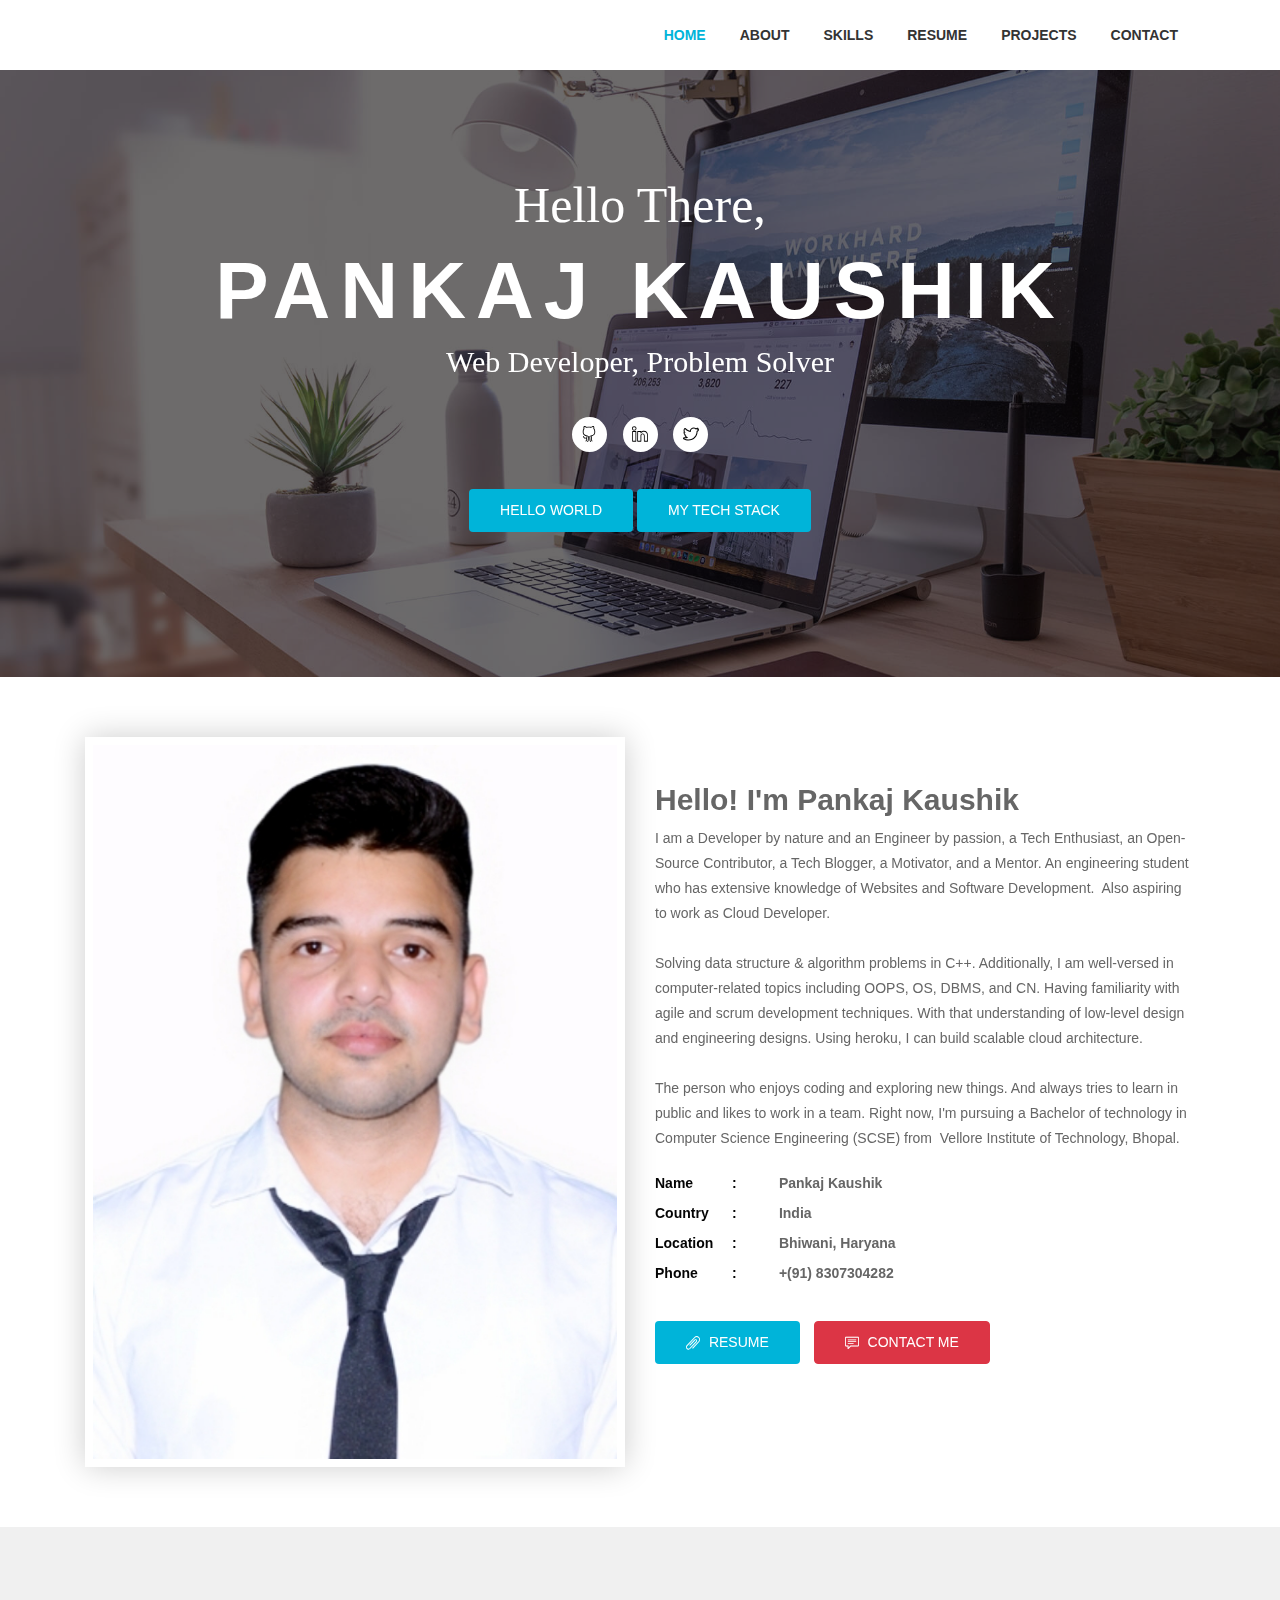
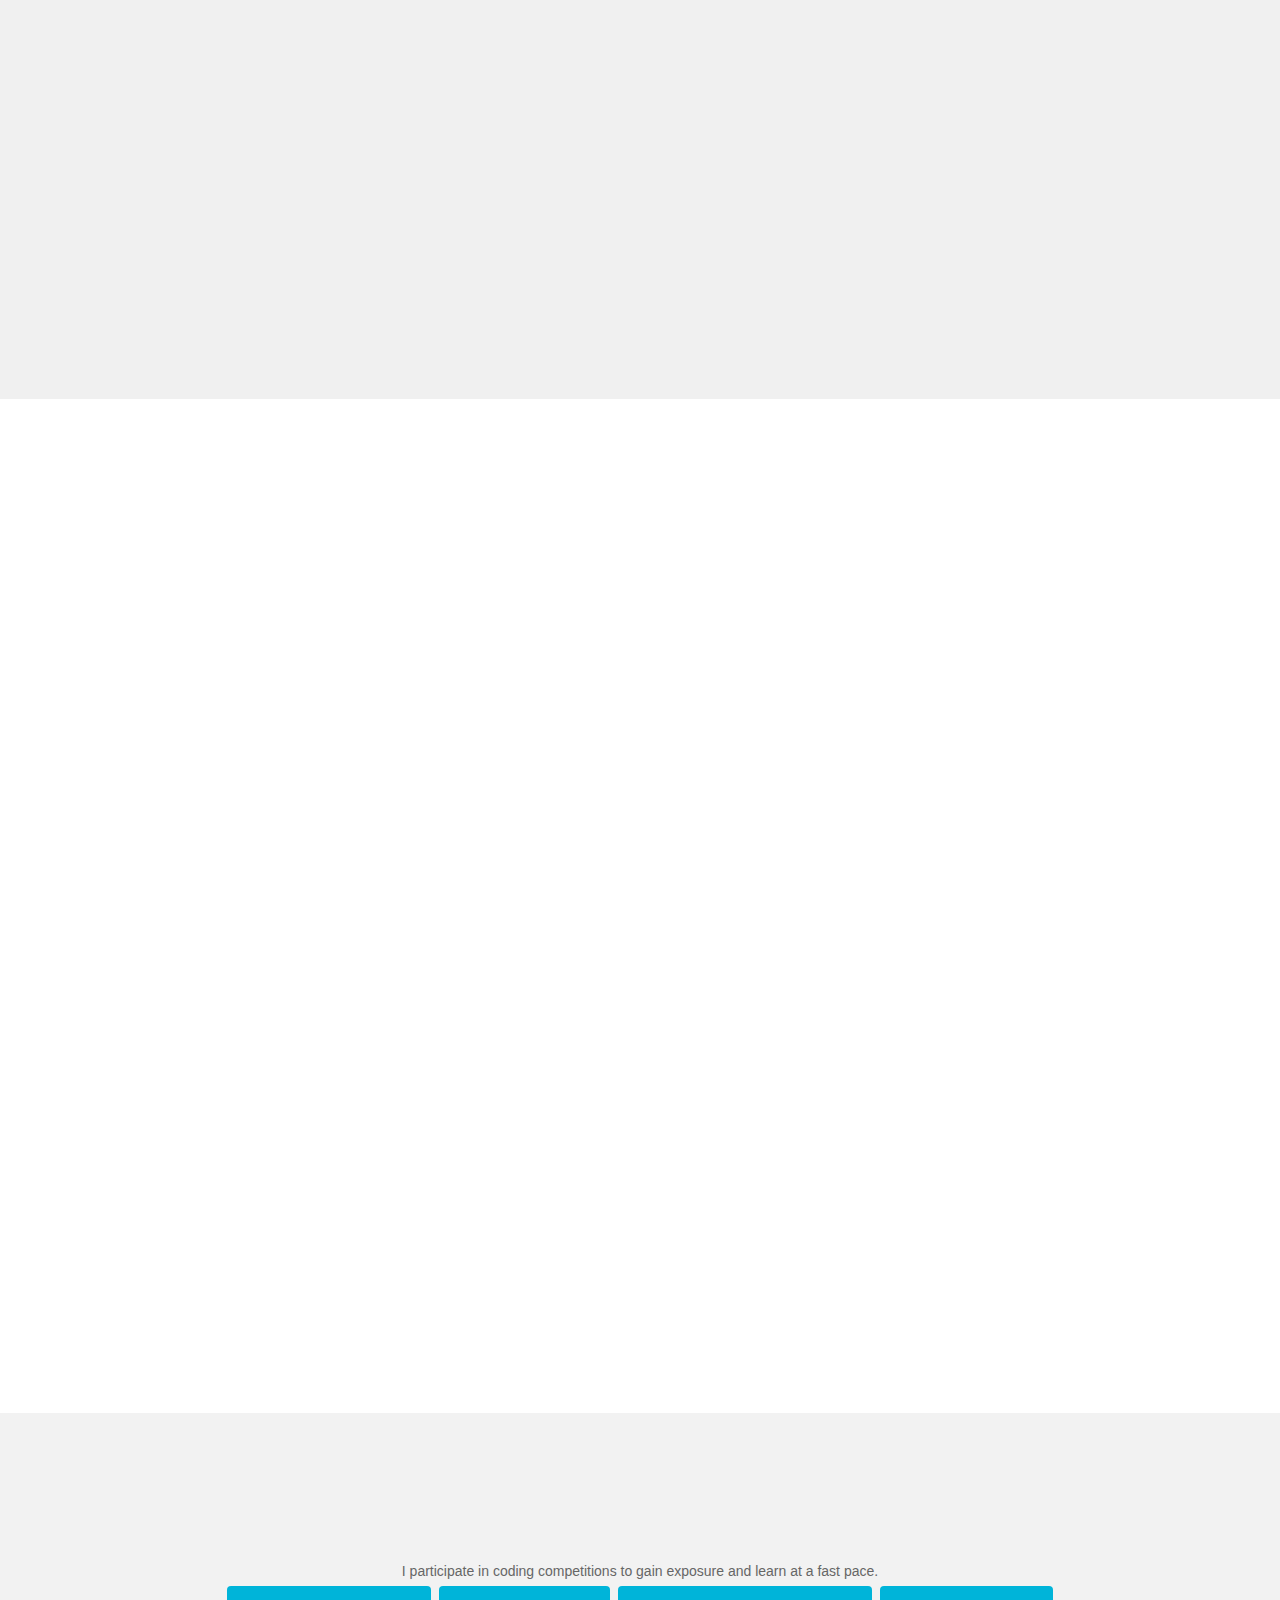
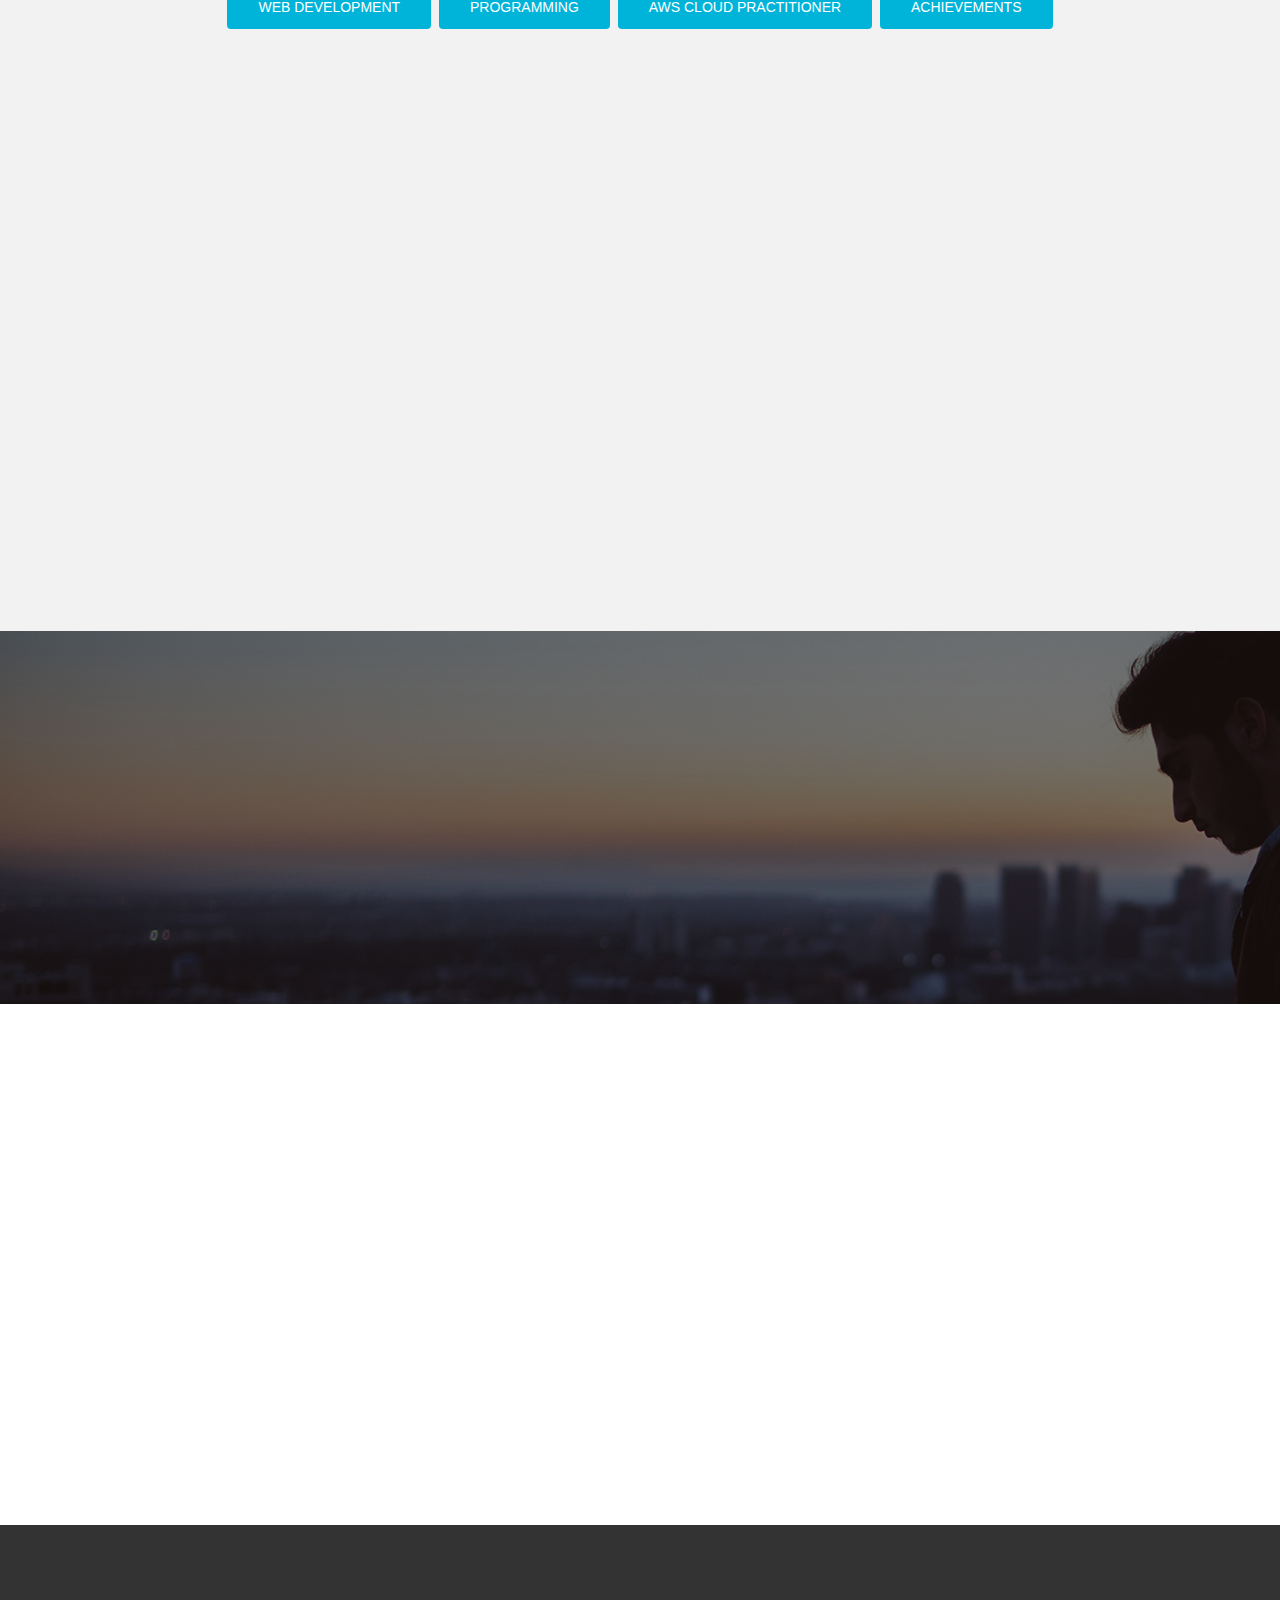
<file: index.html>
<!DOCTYPE html>
<html lang="en">
  <head>
    <!-- Required meta tags -->
    <meta charset="utf-8" />
    <meta
      name="viewport"
      content="width=device-width, initial-scale=1, shrink-to-fit=no"
    />

    <title>Pankaj Kaushik Portfolio</title>
    <link rel="icon" type="image/x-icon" href="/assets/img/favicon.icon.jpg" />

    <!-- Bootstrap CSS -->
    <link
      rel="stylesheet"
      type="text/css"
      href="assets/css/bootstrap.min.css"
    />
    <!-- Fonts -->
    <link
      rel="stylesheet"
      type="text/css"
      href="assets/fonts/font-awesome.min.css"
    />
    <!-- Icon -->
    <link
      rel="stylesheet"
      type="text/css"
      href="assets/fonts/simple-line-icons.css"
    />
    <!-- Slicknav -->
    <link rel="stylesheet" type="text/css" href="assets/css/slicknav.css" />
    <!-- Nivo Lightbox -->
    <link
      rel="stylesheet"
      type="text/css"
      href="assets/css/nivo-lightbox.css"
    />
    <!-- Animate -->
    <link rel="stylesheet" type="text/css" href="assets/css/animate.css" />
    <!-- Main Style -->
    <link rel="stylesheet" type="text/css" href="assets/css/main.css" />
    <!-- Responsive Style -->
    <link rel="stylesheet" type="text/css" href="assets/css/responsive.css" />
  </head>
  <body>
    <!-- Header Area wrapper Starts -->
    <header id="header-wrap">
      <!-- Navbar Start -->
      <nav class="navbar navbar-expand-lg fixed-top scrolling-navbar indigo">
        <div class="container">
          <!-- Brand and toggle get grouped for better mobile display -->
          <div class="navbar-header">
            <button
              class="navbar-toggler"
              type="button"
              data-toggle="collapse"
              data-target="#main-navbar"
              aria-controls="main-navbar"
              aria-expanded="false"
              aria-label="Toggle navigation"
            >
              <span class="navbar-toggler-icon"></span>
              <span class="icon-menu"></span>
              <span class="icon-menu"></span>
              <span class="icon-menu"></span>
            </button>
            <!-- <a href="index.html" class="navbar-brand"
              ><img src="assets/img/logo.png" alt=""
            /></a> -->
          </div>
          <div class="collapse navbar-collapse" id="main-navbar">
            <ul
              class="onepage-nev navbar-nav mr-auto w-100 justify-content-end clearfix"
            >
              <li class="nav-item active">
                <a class="nav-link" href="#hero-area"> Home </a>
              </li>
              <li class="nav-item">
                <a class="nav-link" href="#about"> About </a>
              </li>
              <li class="nav-item">
                <a class="nav-link" href="#services"> Skills </a>
              </li>
              <li class="nav-item">
                <a class="nav-link" href="#resume"> Resume </a>
              </li>
              <li class="nav-item">
                <a class="nav-link" href="#portfolios"> Projects </a>
              </li>
              <li class="nav-item">
                <a class="nav-link" href="#contact"> Contact </a>
              </li>
            </ul>
          </div>
        </div>

        <!-- Mobile Menu Start -->
        <ul class="onepage-nev mobile-menu">
          <li>
            <a href="#home">Home</a>
          </li>
          <li>
            <a href="#about">About</a>
          </li>
          <li>
            <a href="#services">Skills</a>
          </li>
          <li>
            <a href="#resume">Resume</a>
          </li>
          <li>
            <a href="#portfolio">Projects</a>
          </li>
          <li>
            <a href="#contact">Contact</a>
          </li>
        </ul>
        <!-- Mobile Menu End -->
      </nav>
      <!-- Navbar End -->

      <!-- Home Area Start -->
      <div id="hero-area" class="hero-area-bg">
        <div class="overlay"></div>
        <div class="container">
          <div class="row">
            <div class="col-md-12 col-sm-12 text-center">
              <div class="contents">
                <h5 class="script-font wow fadeInUp" data-wow-delay="0.2s">
                  Hello There,
                </h5>
                <h2 class="head-title wow fadeInUp" data-wow-delay="0.4s">
                  Pankaj Kaushik
                </h2>
                <p class="script-font wow fadeInUp" data-wow-delay="0.6s">
                  Web Developer, Problem Solver
                </p>
                <ul class="social-icon wow fadeInUp" data-wow-delay="0.8s">
                  <li>
                    <a class="github" href="https://github.com/Pankajkaushik2207"
                    target="_blank"
                      ><i class="icon-social-github"></i
                    ></a>
                  </li>
                  <li>
                    <a
                      class="linkedin"
                      href="https://www.linkedin.com/in/pankaj-kaushik-8640161b8/"
                      target="_blank"
                      ><i class="icon-social-linkedin"></i
                    ></a>
                  </li>
                  <li>
                    <a class="twitter" href="https://x.com/PKaushik2207?t=RAiAUTIxh7-Mu9V44gEcIw&s=08"
                    target="_blank"
                      ><i class="icon-social-twitter"></i
                    ></a>
                  </li>
                </ul>
                <div class="header-button wow fadeInUp" data-wow-delay="1s">
                  <a href="https://linktr.ee/pankajkaushik2207" class="btn btn-common"
                   target="_blank" 
                  >Hello World</a
                  >
                  <a href="TechStack.html" class="btn btn-common"
                  target="_blank"
                    >My Tech Stack</a
                  >
                </div>
              </div>
            </div>
          </div>
        </div>
      </div>
      <!-- Home Area End -->
    </header>
    <!-- Header Area wrapper End -->

    <!-- About Section Start -->
    <section id="about" class="section-padding">
      <div class="container">
        <div class="row">
          <div class="col-lg-6 col-md-6 col-sm-12 col-xs-12">
            <div class="img-thumb wow fadeInLeft" data-wow-delay="0.3s">
              <img
                class="img-fluid"
                src="assets/img/about/about-1.jpg"
                alt=""
              />
            </div>
          </div>
          <div class="col-lg-6 col-md-6 col-sm-12 col-xs-12">
            <div class="profile-wrapper wow fadeInRight" data-wow-delay="0.3s">
              <h3>Hello! I'm Pankaj Kaushik</h3>
              <p>
                I am a Developer by nature and an Engineer by passion, a Tech
                Enthusiast, an Open-Source Contributor, a Tech Blogger, a
                Motivator, and a Mentor. An engineering student who has
                extensive knowledge of Websites and Software Development.  Also
                aspiring to work as Cloud Developer.
              </p>
              <br />
              <p>
                Solving data structure & algorithm problems in C++.
                Additionally, I am well-versed in computer-related topics
                including OOPS, OS, DBMS, and CN. Having familiarity with agile
                and scrum development techniques. With that understanding of
                low-level design and engineering designs. Using heroku, I can
                build scalable cloud architecture.
              </p>
              <br />
              <p>
                The person who enjoys coding and exploring new things. And
                always tries to learn in public and likes to work in a team.
                Right now, I'm pursuing a Bachelor of technology in Computer
                Science Engineering (SCSE) from  Vellore Institute of
                Technology, Bhopal.
              </p>
              <div class="about-profile">
                <ul class="admin-profile">
                  <li>
                    <span class="pro-title"> Name </span>
                    <span class="pro-detail">Pankaj Kaushik</span>
                  </li>
                  <li>
                    <span class="pro-title"> Country </span>
                    <span class="pro-detail">India</span>
                  </li>
                  <li>
                    <span class="pro-title"> Location </span>
                    <span class="pro-detail">Bhiwani, Haryana</span>
                  </li>
                  <!-- <li>
                    <span class="pro-title"> e-mail </span>
                    <span class="pro-detail">aman.srv2002@gmail.com</span>
                  </li> -->
                  <li>
                    <span class="pro-title"> Phone </span>
                    <span class="pro-detail">+(91) 8307304282</span>
                  </li>
                  <!-- <li>
                    <span class="pro-title"> Freelance </span>
                    <span class="pro-detail">Available</span>
                  </li> -->
                  <!-- <li>
                    <span class="pro-title"> Experience </span>
                    <span class="pro-detail">College Student</span>
                  </li> -->
                </ul>
              </div>
              <a
                href="https://drive.google.com/drive/folders/19bJCE1el3sLG-LDIebkUbX1Eu8LFho04"
                class="btn btn-common"
                target="_blank"
                ><i class="icon-paper-clip"></i> Resume</a
              >
              <a href="mailto:pankajkaushik042@gmail.com" class="btn btn-danger"
                ><i class="icon-speech"></i> Contact Me</a
              >
            </div>
          </div>
        </div>
      </div>
    </section>
    <!-- About Section End -->

    <!-- Services Section Start -->
    <section id="services" class="services section-padding">
      <h2 class="section-title wow flipInX" data-wow-delay="0.4s">
        WHAT I DO ?
      </h2>
      <div class="container">
        <div class="row">
          <!-- Services item -->
          <div class="col-md-6 col-lg-3 col-xs-12">
            <div class="services-item wow fadeInDown" data-wow-delay="0.3s">
              <div class="icon">
                <i class="icon-grid"></i>
              </div>
              <div class="services-content">
                <h3><a href="#">Development</a></h3>
                <p>
                  Frontend Development Using React.js & Backend Development
                  Using Node.js
                </p>
              </div>
            </div>
          </div>
          <!-- Services item -->
          <div class="col-md-6 col-lg-3 col-xs-12">
            <div class="services-item wow fadeInDown" data-wow-delay="0.6s">
              <div class="icon">
                <i class="icon-layers"></i>
              </div>
              <div class="services-content">
                <h3><a href="#">System Design</a></h3>
                <p>
                  Understanding Of Low-Level System Design & Engineering Design
                </p>
              </div>
            </div>
          </div>
          <!-- Services item -->
          <div class="col-md-6 col-lg-3 col-xs-12">
            <div class="services-item wow fadeInDown" data-wow-delay="0.9s">
              <div class="icon">
                <i class="icon-briefcase"></i>
              </div>
              <div class="services-content">
                <h3><a href="#">CLOUD COMPUTING</a></h3>
                <p>
                  AWS Cloud Practitioner Certification.Proficient in cloud services and management.
                </p>
              </div>
            </div>
          </div>
          <!-- Services item -->
          <div class="col-md-6 col-lg-3 col-xs-12">
            <div class="services-item wow fadeInDown" data-wow-delay="1.2s">
              <div class="icon">
                <i class="icon-bubbles"></i>
              </div>
              <div class="services-content">
                <h3><a href="#">Programming</a></h3>
                <p>
                  Solving DSA problems in C++ & Well-versed In Computer Related
                  Topics
                </p>
              </div>
            </div>
          </div>
        </div>
      </div>
    </section>
    <!-- Services Section End -->

    <!-- Resume Section Start -->

    <div id="resume" class="section-padding">
      <div class="container">
        <div class="row">
          <div class="col-lg-6 col-md-6 col-sm-6">
            <div class="education wow fadeInRight" data-wow-delay="0.3s">
              <ul class="timeline">
                <li>
                  <i class="icon-graduation"></i>
                  <h2 class="timelin-title">Education</h2>
                </li>
                <li>
                  <div class="content-text">
                    <h3 class="line-title">Bachelor of technology</h3>
                    <h3 class="line-title">Vellore Institute of Technology</h3>
                    <span>2020 - 2024</span>
                    <p class="line-text">
                      In Computer Science Engineering (SCSE)
                    </p>
                    <p></p>
                  </div>
                </li>
                <li>
                  <div class="content-text">
                    <h3 class="line-title">Class XII </h3>
                    <h3 class="line-title">Shiv Sr. Sec. School</h3>
                    <span>2018 - 2019</span>
                    <p class="line-text">In PCM</p>
                    <p>82%</p>
                  </div>
                </li>
                <li>
                  <div class="content-text">
                    <h3 class="line-title">Class X</h3>
                    <h3 class="line-title">Shiv Sr. Sec. School</h3>
                    <span>2016 - 2017</span>
                    <p class="line-text">In Sci, Math, Soc Sci, Hindi, English, PE </p>
                    <p>92.4%</p>
                  </div>
                </li>
              </ul>
            </div>
          </div>
          <div class="col-lg-6 col-md-6 col-sm-6">
            <div class="experience wow fadeInRight" data-wow-delay="0.6s">
              <ul class="timeline">
                <li>
                  <i class="icon-briefcase"></i>
                  <h2 class="timelin-title">Experience</h2>
                </li>
                <li>
                  <div class="content-text">
                    <h3 class="line-title">GitHub</h3>
                    <h3 class="line-title">Individual Contributor</h3>
                    <span>Dec 22 - Present · 10 mos</span>
                    <span>India</span>
                    <p class="line-text">
                      • Here, I am uploading a code related to tech. I typically
                      develop products related to Websites and Software
                      Development.
                    </p>
                    <p class="line-text">
                      • Repository related to Basic programming language,
                      Development released, DSA and problem-solving released.
                    </p>
                  </div>
                </li>
                <!-- <li>
                  <div class="content-text">
                    <h3 class="line-title">Medium</h3>
                    <h3 class="line-title">Technical Writer</h3>
                    <span>Dec 2021 - Nov 2022 · 1 yr</span>
                    <span>India</span>
                    <p class="line-text">
                      • Professionally writing technical blogs and articles on
                      DSA and Development.
                    </p>
                    <p class="line-text">
                      • My Blogs are How to get into coding: Noob to Pro, Hill
                      Climbing Algorithm In Artificial Intelligence, and
                      E-engineering: On The Product
                    </p>
                  </div>
                </li> -->
                <li>
                  <div class="content-text">
                    <!-- <h3 class="line-title">Hacktoberfest</h3> -->
                    <h3 class="line-title">Open Source Contributor</h3>
                    <span>NoV 2022 · 1 mo</span>
                    <span>India</span>
                    <!-- <p class="line-text">
                      • Hacktoberfest is a one month global open-source software
                      run by DigitalOcean in partnership with Intel, AppWrite,
                      and DeepSource, and contribute to participating
                      open-source projects hosted across GitHub and GitLab.
                    </p> -->
                    <p class="line-text">
                      • Learnt about Open Source contribution, Git/ GitHub, and
                      version control with that Contributed to various data
                      structure algorithms in C++ along with that successfully
                      merging 4 pull request. Work on an open source project.
                     
                    </p>
                  </div>
                </li>
                <li>
                  <div class="content-text">
                    <h3 class="line-title">Cognitive Mind Fitness Club & Sports Club</h3>
                    <h3 class="line-title">Active Member</h3>
                    <span>Jun 2021 - Present · </span>
                    <span>India</span>
                    <p class="line-text">
                      • Engaged in yoga and spiritual activities
                       as a member of the Cognitive Mind Fitness Club.

                    </p>
                    <!-- <p class="line-text">
                      • Created the web Page using HTML and CSS [Frontend Part]
                      for the event organized by the college
                    </p> -->
                  </div>
                </li>
                <li>
                  <div class="content-text">
                    <h3 class="line-title">
                      Event Volunteering
                    </h3>
                    <h3 class="line-title">Meraki Arts Club Event</h3>
                    <span>April 2022 ∙ </span>
                    <span></span>
                    <p class="line-text">
                      •Meraki Art Club event showcases participants' artistic skills
                       through the creation of art pieces using recycled
                        cold drink cans and other natural waste materials.
                    </p>
                    <p class="line-text">
                      •My Contributions to the Meraki Club Event Organization
                       encompass various roles, including event coordination,
                        participant management, and logistical support
                    </p>
                  </div>
                </li>
              </ul>
            </div>
          </div>
        </div>
      </div>
    </div>

    <!-- Resume Section End -->

    <!-- Portfolio Section -->
    <section id="portfolios" class="section-padding">
      <!-- Container Starts -->
      <div class="container">
        <h2 class="section-title wow flipInX" data-wow-delay="0.4s">
          My Recent Works
        </h2>
        <p align="center">
          I participate in coding competitions to gain
          exposure and learn at a fast pace.
        </p>
        <div class="row">
          <div class="col-md-12">
            <!-- Portfolio Controller/Buttons -->
            <div class="controls text-center">
              <!-- <a class="filter active btn btn-common" data-filter="all">
                All
              </a> -->
              <a class="filter btn btn-common" data-filter=".design">
                WEB DEVELOPMENT
              </a>
              <a class="filter btn btn-common" data-filter=".development">
                PROGRAMMING
              </a>
              <a class="filter btn btn-common" data-filter=".print">
                AWS Cloud Practitioner
              </a>
              <a class="filter btn btn-common" data-filter=".print">
                ACHIEVEMENTS
              </a>
            </div>
            <!-- Portfolio Controller/Buttons Ends -->
          </div>

          <!-- Portfolio Recent Projects -->
          <div id="portfolio" class="row wow fadeInDown" data-wow-delay="0.4s">
            <div
              class="col-sm-6 col-md-4 col-lg-4 col-xl-4 mix development print"
            >
              <div class="portfolio-item">
                <div class="shot-item">
                  <img src="assets/img/gallery/img-1.jpg" alt="" />
                  <div class="overlay">
                    <div class="icons">
                      <a
                        class="lightbox preview"
                        href="assets/img/gallery/img-1.jpg"
                      >
                        <i class="icon-eye"></i>
                      </a>
                      <a class="link" href="#">
                        <i class="icon-link"></i>
                      </a>
                    </div>
                  </div>
                </div>
              </div>
            </div>
            <div class="col-sm-6 col-md-4 col-lg-4 col-xl-4 mix design print">
              <div class="portfolio-item">
                <div class="shot-item">
                  <img src="assets/img/gallery/img-2.jpg" alt="" />
                  <div class="overlay">
                    <div class="icons">
                      <a
                        class="lightbox preview"
                        href="assets/img/gallery/img-2.jpg"
                      >
                        <i class="icon-eye"></i>
                      </a>
                      <a class="link" href="#">
                        <i class="icon-link"></i>
                      </a>
                    </div>
                  </div>
                </div>
              </div>
            </div>
            <div class="col-sm-6 col-md-4 col-lg-4 col-xl-4 mix development">
              <div class="portfolio-item">
                <div class="shot-item">
                  <img src="assets/img/gallery/img-3.jpg" alt="" />
                  <div class="overlay">
                    <div class="icons">
                      <a
                        class="lightbox preview"
                        href="assets/img/gallery/img-3.jpg"
                      >
                        <i class="icon-eye"></i>
                      </a>
                      <a class="link" href="#">
                        <i class="icon-link"></i>
                      </a>
                    </div>
                  </div>
                </div>
              </div>
            </div>
            <div
              class="col-sm-6 col-md-4 col-lg-4 col-xl-4 mix development design"
            >
              <div class="portfolio-item">
                <div class="shot-item">
                  <img src="assets/img/gallery/img-4.jpg" alt="" />
                  <div class="overlay">
                    <div class="icons">
                      <a
                        class="lightbox preview"
                        href="assets/img/gallery/img-4.jpg"
                      >
                        <i class="icon-eye"></i>
                      </a>
                      <a class="link" href="#">
                        <i class="icon-link"></i>
                      </a>
                    </div>
                  </div>
                </div>
              </div>
            </div>
            <div class="col-sm-6 col-md-4 col-lg-4 col-xl-4 mix development">
              <div class="portfolio-item">
                <div class="shot-item">
                  <img src="assets/img/gallery/img-5.jpg" alt="" />
                  <div class="overlay">
                    <div class="icons">
                      <a
                        class="lightbox preview"
                        href="assets/img/gallery/img-5.jpg"
                      >
                        <i class="icon-eye"></i>
                      </a>
                      <a class="link" href="#">
                        <i class="icon-link"></i>
                      </a>
                    </div>
                  </div>
                </div>
              </div>
            </div>
            <div class="col-sm-6 col-md-4 col-lg-4 col-xl-4 mix print design">
              <div class="portfolio-item">
                <div class="shot-item">
                  <img src="assets/img/gallery/img-6.jpg" alt="" />
                  <div class="overlay">
                    <div class="icons">
                      <a
                        class="lightbox preview"
                        href="assets/img/gallery/img-6.jpg"
                      >
                        <i class="icon-eye"></i>
                      </a>
                      <a class="link" href="#">
                        <i class="icon-link"></i>
                      </a>
                    </div>
                  </div>
                </div>
              </div>
            </div>
          </div>
        </div>
      </div>
      <!-- Container Ends -->
    </section>
    <!-- Portfolio Section Ends -->

    <!-- Counter Area Start-->
    <section class="counter-section section-padding">
      <div class="container">
        <div class="row">
          <!-- Counter Item -->
          <div class="col-md-3 col-sm-6 work-counter-widget text-center">
            <div class="counter wow fadeInDown" data-wow-delay="0.3s">
              <div class="icon"><i class="icon-briefcase"></i></div>
              <div class="counterUp">5</div>
              <p>Project Working</p>
            </div>
          </div>
          <!-- Counter Item -->
          <div class="col-md-3 col-sm-6 work-counter-widget text-center">
            <div class="counter wow fadeInDown" data-wow-delay="0.6s">
              <div class="icon"><i class="icon-check"></i></div>
              <div class="counterUp">500</div>
              <p>Problem Solving</p>
            </div>
          </div>
          <!-- Counter Item -->
          <div class="col-md-3 col-sm-6 work-counter-widget text-center">
            <div class="counter wow fadeInDown" data-wow-delay="0.9s">
              <div class="icon"><i class="icon-diamond"></i></div>
              <div class="counterUp">5</div>
              <p>Cloud Computing</p>
            </div>
          </div>
          <!-- Counter Item -->
          <div class="col-md-3 col-sm-6 work-counter-widget text-center">
            <div class="counter wow fadeInDown" data-wow-delay="1.2s">
              <div class="icon"><i class="icon-heart"></i></div>
              <div class="counterUp">5</div>
              <p>Extra Working</p>
            </div>
          </div>
        </div>
      </div>
    </section>
    <!-- Counter Area End-->

    <!-- Contact Section Start -->
    <section id="contact" class="section-padding">
      <div class="contact-form">
        <div class="container">
          <div class="row contact-form-area wow fadeInUp" data-wow-delay="0.4s">
            <div class="col-md-6 col-lg-6 col-sm-12">
              <div class="contact-block">
                <h2>More About Me:</h2>
                <br />
                <div class="text-center">
                  <h2></h2>
                  <h4>
                  </h4>
                  <br />
                  <b>Work with Me?</b>
                  <p>- Working On Web Development using React.js and Node.js</p>
                  <p>- Learning DSA and Backend Development</p>
                  <p>- I’m looking to collaborate on exciting Open-Source Projects and Hackathons</p>
                  <p>- I Am Aspiring For Cloud Developer</p>
                  <br />
                  <a href="mailto:aman.srv2002@gmail.com" class="btn btn-danger"
                ><i class="icon-speech"></i> Contact Me</a
                  >
                </div>
              </div>
            </div>
            <div class="col-md-6 col-lg-6 col-sm-12">
              <div class="footer-right-area wow fadeIn">
                <h2>Contact Address:</h2>
                <div class="footer-right-contact">
                  <div class="single-contact">
                    <div class="contact-icon">
                      <i class="fa fa-map-marker"></i>
                    </div>
                    <p>Bhiwani, Haryana</p>
                  </div>
                  <div class="single-contact">
                    <div class="contact-icon">
                      <i class="fa fa-envelope"></i>
                    </div>
                    <p>
                      <a href="mailto:pankajkaushik042@gmail.com"
                        >pankajkaushik042@gmail.com</a
                      >
                    </p>
                    <!-- <p>
                      <a href="mailto:tomsaulnier@gmail.com"
                        >tomsaulnier@gmail.com</a
                      >
                    </p> -->
                  </div>
                  <div class="single-contact">
                    <div class="contact-icon">
                      <i class="fa fa-phone"></i>
                    </div>
                    <p><a href="#">+ (91) 8307304282</a></p>
                    <!-- <p><a href="#">+ (00) 123 344 789</a></p> -->
                  </div>
                </div>
              </div>
            </div>
          </div>
        </div>
      </div>
    </section>
    <!-- Contact Section End -->

    <!-- Footer Section Start -->
    <footer class="footer-area section-padding">
      <div class="container">
        <div class="row">
          <div class="col-md-12">
            <div
              class="footer-text text-center wow fadeInDown"
              data-wow-delay="0.3s"
            >
              <ul class="social-icon">
                <li>
                  <a class="github" href="https://github.com/Pankajkaushik2207"
                  target="_blank"
                    ><i class="icon-social-github"></i
                  ></a>
                </li>
                <li>
                  <a
                    class="Linkedin"
                    href="https://www.linkedin.com/in/pankaj-kaushik-8640161b8/"
                    target="_blank"
                    ><i class="icon-social-linkedin"></i
                  ></a>
                </li>
                <li>
                  <a class="twitter" href="https://x.com/PKaushik2207?t=RAiAUTIxh7-Mu9V44gEcIw&s=08"
                  target="_blank"
                    ><i class="icon-social-twitter"></i
                  ></a>
                </li>
              </ul>
              <p>Pankaj Kaushik Portfolio</p>
            </div>
          </div>
        </div>
      </div>
    </footer>
    <!-- Footer Section End -->

    <!-- Go to Top Link -->
    <a href="#" class="back-to-top">
      <i class="icon-arrow-up"></i>
    </a>

    <!-- jQuery first, then Popper.js, then Bootstrap JS -->
    <script src="assets/js/jquery-min.js"></script>
    <script src="assets/js/popper.min.js"></script>
    <script src="assets/js/bootstrap.min.js"></script>
    <script src="assets/js/jquery.mixitup.js"></script>
    <script src="assets/js/jquery.counterup.min.js"></script>
    <script src="assets/js/waypoints.min.js"></script>
    <script src="assets/js/wow.js"></script>
    <script src="assets/js/jquery.nav.js"></script>
    <script src="assets/js/jquery.easing.min.js"></script>
    <script src="assets/js/nivo-lightbox.js"></script>
    <script src="assets/js/jquery.slicknav.js"></script>
    <script src="assets/js/main.js"></script>
  </body>
</html>
</file>
<file: assets/fonts/simple-line-icons.css>
@font-face {
	font-family: 'Simple-Line-Icons';
	src:url('../fonts/line-icons/Simple-Line-Icons.eot');
	src:url('../fonts/line-icons/Simple-Line-Icons.eot?#iefix') format('embedded-opentype'),
		url('../fonts/line-icons/Simple-Line-Icons.woff') format('woff'),
		url('../fonts/line-icons/Simple-Line-Icons.ttf') format('truetype'),
		url('../fonts/line-icons/Simple-Line-Icons.svg#Simple-Line-Icons') format('svg');
		font-weight: normal;
		font-style: normal;
}
/*
 Use the following CSS code if you want to have a class per icon.
 Instead of a list of all class selectors, you can use the generic [class*="icon-"] selector, but it's slower:
*/
.icon-user,
.icon-people,
.icon-user-female,
.icon-user-follow,
.icon-user-following,
.icon-user-unfollow,
.icon-login,
.icon-logout,
.icon-emotsmile,
.icon-phone,
.icon-call-end,
.icon-call-in,
.icon-call-out,
.icon-map,
.icon-location-pin,
.icon-direction,
.icon-directions,
.icon-compass,
.icon-layers,
.icon-menu,
.icon-list,
.icon-options-vertical,
.icon-options,
.icon-arrow-down,
.icon-arrow-left,
.icon-arrow-right,
.icon-arrow-up,
.icon-arrow-up-circle,
.icon-arrow-left-circle,
.icon-arrow-right-circle,
.icon-arrow-down-circle,
.icon-check,
.icon-clock,
.icon-plus,
.icon-minus,
.icon-close,
.icon-event,
.icon-exclamation,
.icon-organization,
.icon-trophy,
.icon-screen-smartphone,
.icon-screen-desktop,
.icon-plane,
.icon-notebook,
.icon-mustache,
.icon-mouse,
.icon-magnet,
.icon-energy,
.icon-disc,
.icon-cursor,
.icon-cursor-move,
.icon-crop,
.icon-chemistry,
.icon-speedometer,
.icon-shield,
.icon-screen-tablet,
.icon-magic-wand,
.icon-hourglass,
.icon-graduation,
.icon-ghost,
.icon-game-controller,
.icon-fire,
.icon-eyeglass,
.icon-envelope-open,
.icon-envelope-letter,
.icon-bell,
.icon-badge,
.icon-anchor,
.icon-wallet,
.icon-vector,
.icon-speech,
.icon-puzzle,
.icon-printer,
.icon-present,
.icon-playlist,
.icon-pin,
.icon-picture,
.icon-handbag,
.icon-globe-alt,
.icon-globe,
.icon-folder-alt,
.icon-folder,
.icon-film,
.icon-feed,
.icon-drop,
.icon-drawer,
.icon-docs,
.icon-doc,
.icon-diamond,
.icon-cup,
.icon-calculator,
.icon-bubbles,
.icon-briefcase,
.icon-book-open,
.icon-basket-loaded,
.icon-basket,
.icon-bag,
.icon-action-undo,
.icon-action-redo,
.icon-wrench,
.icon-umbrella,
.icon-trash,
.icon-tag,
.icon-support,
.icon-frame,
.icon-size-fullscreen,
.icon-size-actual,
.icon-shuffle,
.icon-share-alt,
.icon-share,
.icon-rocket,
.icon-question,
.icon-pie-chart,
.icon-pencil,
.icon-note,
.icon-loop,
.icon-home,
.icon-grid,
.icon-graph,
.icon-microphone,
.icon-music-tone-alt,
.icon-music-tone,
.icon-earphones-alt,
.icon-earphones,
.icon-equalizer,
.icon-like,
.icon-dislike,
.icon-control-start,
.icon-control-rewind,
.icon-control-play,
.icon-control-pause,
.icon-control-forward,
.icon-control-end,
.icon-volume-1,
.icon-volume-2,
.icon-volume-off,
.icon-calendar,
.icon-bulb,
.icon-chart,
.icon-ban,
.icon-bubble,
.icon-camrecorder,
.icon-camera,
.icon-cloud-download,
.icon-cloud-upload,
.icon-envelope,
.icon-eye,
.icon-flag,
.icon-heart,
.icon-info,
.icon-key,
.icon-link,
.icon-lock,
.icon-lock-open,
.icon-magnifier,
.icon-magnifier-add,
.icon-magnifier-remove,
.icon-paper-clip,
.icon-paper-plane,
.icon-power,
.icon-refresh,
.icon-reload,
.icon-settings,
.icon-star,
.icon-symbol-female,
.icon-symbol-male,
.icon-target,
.icon-credit-card,
.icon-paypal,
.icon-social-tumblr,
.icon-social-twitter,
.icon-social-facebook,
.icon-social-instagram,
.icon-social-linkedin,
.icon-social-pinterest,
.icon-social-github,
.icon-social-google,
.icon-social-reddit,
.icon-social-skype,
.icon-social-dribbble,
.icon-social-behance,
.icon-social-foursqare,
.icon-social-soundcloud,
.icon-social-spotify,
.icon-social-stumbleupon,
.icon-social-youtube,
.icon-social-dropbox,
.icon-social-vkontakte,
.icon-social-steam {
  font-family: 'simple-line-icons';
  speak: none;
  font-style: normal;
  font-weight: normal;
  font-variant: normal;
  text-transform: none;
  line-height: 1;
  /* Better Font Rendering =========== */
  -webkit-font-smoothing: antialiased;
  -moz-osx-font-smoothing: grayscale;
}
.icon-user:before {
  content: "\e005";
}
.icon-people:before {
  content: "\e001";
}
.icon-user-female:before {
  content: "\e000";
}
.icon-user-follow:before {
  content: "\e002";
}
.icon-user-following:before {
  content: "\e003";
}
.icon-user-unfollow:before {
  content: "\e004";
}
.icon-login:before {
  content: "\e066";
}
.icon-logout:before {
  content: "\e065";
}
.icon-emotsmile:before {
  content: "\e021";
}
.icon-phone:before {
  content: "\e600";
}
.icon-call-end:before {
  content: "\e048";
}
.icon-call-in:before {
  content: "\e047";
}
.icon-call-out:before {
  content: "\e046";
}
.icon-map:before {
  content: "\e033";
}
.icon-location-pin:before {
  content: "\e096";
}
.icon-direction:before {
  content: "\e042";
}
.icon-directions:before {
  content: "\e041";
}
.icon-compass:before {
  content: "\e045";
}
.icon-layers:before {
  content: "\e034";
}
.icon-menu:before {
  content: "\e601";
}
.icon-list:before {
  content: "\e067";
}
.icon-options-vertical:before {
  content: "\e602";
}
.icon-options:before {
  content: "\e603";
}
.icon-arrow-down:before {
  content: "\e604";
}
.icon-arrow-left:before {
  content: "\e605";
}
.icon-arrow-right:before {
  content: "\e606";
}
.icon-arrow-up:before {
  content: "\e607";
}
.icon-arrow-up-circle:before {
  content: "\e078";
}
.icon-arrow-left-circle:before {
  content: "\e07a";
}
.icon-arrow-right-circle:before {
  content: "\e079";
}
.icon-arrow-down-circle:before {
  content: "\e07b";
}
.icon-check:before {
  content: "\e080";
}
.icon-clock:before {
  content: "\e081";
}
.icon-plus:before {
  content: "\e095";
}
.icon-minus:before {
  content: "\e615";
}
.icon-close:before {
  content: "\e082";
}
.icon-event:before {
  content: "\e619";
}
.icon-exclamation:before {
  content: "\e617";
}
.icon-organization:before {
  content: "\e616";
}
.icon-trophy:before {
  content: "\e006";
}
.icon-screen-smartphone:before {
  content: "\e010";
}
.icon-screen-desktop:before {
  content: "\e011";
}
.icon-plane:before {
  content: "\e012";
}
.icon-notebook:before {
  content: "\e013";
}
.icon-mustache:before {
  content: "\e014";
}
.icon-mouse:before {
  content: "\e015";
}
.icon-magnet:before {
  content: "\e016";
}
.icon-energy:before {
  content: "\e020";
}
.icon-disc:before {
  content: "\e022";
}
.icon-cursor:before {
  content: "\e06e";
}
.icon-cursor-move:before {
  content: "\e023";
}
.icon-crop:before {
  content: "\e024";
}
.icon-chemistry:before {
  content: "\e026";
}
.icon-speedometer:before {
  content: "\e007";
}
.icon-shield:before {
  content: "\e00e";
}
.icon-screen-tablet:before {
  content: "\e00f";
}
.icon-magic-wand:before {
  content: "\e017";
}
.icon-hourglass:before {
  content: "\e018";
}
.icon-graduation:before {
  content: "\e019";
}
.icon-ghost:before {
  content: "\e01a";
}
.icon-game-controller:before {
  content: "\e01b";
}
.icon-fire:before {
  content: "\e01c";
}
.icon-eyeglass:before {
  content: "\e01d";
}
.icon-envelope-open:before {
  content: "\e01e";
}
.icon-envelope-letter:before {
  content: "\e01f";
}
.icon-bell:before {
  content: "\e027";
}
.icon-badge:before {
  content: "\e028";
}
.icon-anchor:before {
  content: "\e029";
}
.icon-wallet:before {
  content: "\e02a";
}
.icon-vector:before {
  content: "\e02b";
}
.icon-speech:before {
  content: "\e02c";
}
.icon-puzzle:before {
  content: "\e02d";
}
.icon-printer:before {
  content: "\e02e";
}
.icon-present:before {
  content: "\e02f";
}
.icon-playlist:before {
  content: "\e030";
}
.icon-pin:before {
  content: "\e031";
}
.icon-picture:before {
  content: "\e032";
}
.icon-handbag:before {
  content: "\e035";
}
.icon-globe-alt:before {
  content: "\e036";
}
.icon-globe:before {
  content: "\e037";
}
.icon-folder-alt:before {
  content: "\e039";
}
.icon-folder:before {
  content: "\e089";
}
.icon-film:before {
  content: "\e03a";
}
.icon-feed:before {
  content: "\e03b";
}
.icon-drop:before {
  content: "\e03e";
}
.icon-drawer:before {
  content: "\e03f";
}
.icon-docs:before {
  content: "\e040";
}
.icon-doc:before {
  content: "\e085";
}
.icon-diamond:before {
  content: "\e043";
}
.icon-cup:before {
  content: "\e044";
}
.icon-calculator:before {
  content: "\e049";
}
.icon-bubbles:before {
  content: "\e04a";
}
.icon-briefcase:before {
  content: "\e04b";
}
.icon-book-open:before {
  content: "\e04c";
}
.icon-basket-loaded:before {
  content: "\e04d";
}
.icon-basket:before {
  content: "\e04e";
}
.icon-bag:before {
  content: "\e04f";
}
.icon-action-undo:before {
  content: "\e050";
}
.icon-action-redo:before {
  content: "\e051";
}
.icon-wrench:before {
  content: "\e052";
}
.icon-umbrella:before {
  content: "\e053";
}
.icon-trash:before {
  content: "\e054";
}
.icon-tag:before {
  content: "\e055";
}
.icon-support:before {
  content: "\e056";
}
.icon-frame:before {
  content: "\e038";
}
.icon-size-fullscreen:before {
  content: "\e057";
}
.icon-size-actual:before {
  content: "\e058";
}
.icon-shuffle:before {
  content: "\e059";
}
.icon-share-alt:before {
  content: "\e05a";
}
.icon-share:before {
  content: "\e05b";
}
.icon-rocket:before {
  content: "\e05c";
}
.icon-question:before {
  content: "\e05d";
}
.icon-pie-chart:before {
  content: "\e05e";
}
.icon-pencil:before {
  content: "\e05f";
}
.icon-note:before {
  content: "\e060";
}
.icon-loop:before {
  content: "\e064";
}
.icon-home:before {
  content: "\e069";
}
.icon-grid:before {
  content: "\e06a";
}
.icon-graph:before {
  content: "\e06b";
}
.icon-microphone:before {
  content: "\e063";
}
.icon-music-tone-alt:before {
  content: "\e061";
}
.icon-music-tone:before {
  content: "\e062";
}
.icon-earphones-alt:before {
  content: "\e03c";
}
.icon-earphones:before {
  content: "\e03d";
}
.icon-equalizer:before {
  content: "\e06c";
}
.icon-like:before {
  content: "\e068";
}
.icon-dislike:before {
  content: "\e06d";
}
.icon-control-start:before {
  content: "\e06f";
}
.icon-control-rewind:before {
  content: "\e070";
}
.icon-control-play:before {
  content: "\e071";
}
.icon-control-pause:before {
  content: "\e072";
}
.icon-control-forward:before {
  content: "\e073";
}
.icon-control-end:before {
  content: "\e074";
}
.icon-volume-1:before {
  content: "\e09f";
}
.icon-volume-2:before {
  content: "\e0a0";
}
.icon-volume-off:before {
  content: "\e0a1";
}
.icon-calendar:before {
  content: "\e075";
}
.icon-bulb:before {
  content: "\e076";
}
.icon-chart:before {
  content: "\e077";
}
.icon-ban:before {
  content: "\e07c";
}
.icon-bubble:before {
  content: "\e07d";
}
.icon-camrecorder:before {
  content: "\e07e";
}
.icon-camera:before {
  content: "\e07f";
}
.icon-cloud-download:before {
  content: "\e083";
}
.icon-cloud-upload:before {
  content: "\e084";
}
.icon-envelope:before {
  content: "\e086";
}
.icon-eye:before {
  content: "\e087";
}
.icon-flag:before {
  content: "\e088";
}
.icon-heart:before {
  content: "\e08a";
}
.icon-info:before {
  content: "\e08b";
}
.icon-key:before {
  content: "\e08c";
}
.icon-link:before {
  content: "\e08d";
}
.icon-lock:before {
  content: "\e08e";
}
.icon-lock-open:before {
  content: "\e08f";
}
.icon-magnifier:before {
  content: "\e090";
}
.icon-magnifier-add:before {
  content: "\e091";
}
.icon-magnifier-remove:before {
  content: "\e092";
}
.icon-paper-clip:before {
  content: "\e093";
}
.icon-paper-plane:before {
  content: "\e094";
}
.icon-power:before {
  content: "\e097";
}
.icon-refresh:before {
  content: "\e098";
}
.icon-reload:before {
  content: "\e099";
}
.icon-settings:before {
  content: "\e09a";
}
.icon-star:before {
  content: "\e09b";
}
.icon-symbol-female:before {
  content: "\e09c";
}
.icon-symbol-male:before {
  content: "\e09d";
}
.icon-target:before {
  content: "\e09e";
}
.icon-credit-card:before {
  content: "\e025";
}
.icon-paypal:before {
  content: "\e608";
}
.icon-social-tumblr:before {
  content: "\e00a";
}
.icon-social-twitter:before {
  content: "\e009";
}
.icon-social-facebook:before {
  content: "\e00b";
}
.icon-social-instagram:before {
  content: "\e609";
}
.icon-social-linkedin:before {
  content: "\e60a";
}
.icon-social-pinterest:before {
  content: "\e60b";
}
.icon-social-github:before {
  content: "\e60c";
}
.icon-social-google:before {
  content: "\e60d";
}
.icon-social-reddit:before {
  content: "\e60e";
}
.icon-social-skype:before {
  content: "\e60f";
}
.icon-social-dribbble:before {
  content: "\e00d";
}
.icon-social-behance:before {
  content: "\e610";
}
.icon-social-foursqare:before {
  content: "\e611";
}
.icon-social-soundcloud:before {
  content: "\e612";
}
.icon-social-spotify:before {
  content: "\e613";
}
.icon-social-stumbleupon:before {
  content: "\e614";
}
.icon-social-youtube:before {
  content: "\e008";
}
.icon-social-dropbox:before {
  content: "\e00c";
}
.icon-social-vkontakte:before {
  content: "\e618";
}
.icon-social-steam:before {
  content: "\e620";
}
</file>
<file: assets/css/main.css>
@import url('https://fonts.googleapis.com/css2?family=Source+Code+Pro:ital,wght@1,500;1,600;1,700&display=swap');
html {
  overflow-x: hidden;
}

body {
  background: #fff;
  font-size: 14px;
  font-weight: 600;
  font-family: "Source Sans Pro", sans-serif;
  -webkit-box-sizing: border-box;
  -moz-box-sizing: border-box;
  box-sizing: border-box;
  -webkit-font-smoothing: subpixel-antialiased;
  color: #666;
  line-height: 25px;
  -webkit-backface-visibility: hidden;
  backface-visibility: hidden;
  overflow-x: hidden;
}

h1, h2, h3, h4 {
  font-size: 30px;
  font-weight: 600;
  font-family: "Source Sans Pro", sans-serif;
}

.script-font {
  font-family: 'Shadows Into Light', cursive;
}

a {
  -webkit-transition: all 0.2s linear;
  -moz-transition: all 0.2s linear;
  -o-transition: all 0.2s linear;
  transition: all 0.2s linear;
}

a:hover {
  text-decoration: none;
}

a a:focus {
  outline: none;
}

p {
  font-weight: 400;
  font-family: "Source Sans Pro", sans-serif;
  margin: 0px;
  font-size: 14px;
}

ul, ol {
  list-style: outside none none;
  margin: 0;
  padding: 0;
}

ul li, ol li {
  list-style: none;
}

.hero-heading {
  font-size: 48px;
  font-weight: 700;
  color: #fff;
  text-transform: capitalize;
  line-height: 70px;
  letter-spacing: 0.1rem;
}



.hero-sub-heading {
  font-size: 20px;
  font-weight: 400;
  color: #e6e6e6;
  line-height: 45px;
  letter-spacing: 0.1rem;
}

.section-titile-bg {
  display: inline;
  font-size: 115px;
  font-weight: 700;
  height: 100%;
  left: -173px;
  opacity: 0.1;
  position: absolute;
  top: -14px;
  width: 100%;
  text-align: center;
}

.section-title-header p {
  text: center;
  font-weight: 400;
  line-height: 26px;
  padding-bottom: 36px;
}

.section-title {
  color: #252525;
  font-size: 38px;
  text-align: center;
  letter-spacing: 1px;
  line-height: 1;
  margin-bottom: 48px;
  padding: 0 10px;
  position: relative;
}

.btn {
  font-size: 14px;
  padding: 10px 30px;
  border-radius: 0px;
  cursor: pointer;
  font-weight: 400;
  color: #fff;
  border-radius: 4px;
  text-transform: uppercase;
  -webkit-transition: all 0.2s linear;
  -moz-transition: all 0.2s linear;
  -o-transition: all 0.2s linear;
  transition: all 0.2s linear;
  display: inline-block;
}

.btn:focus,
.btn:active {
  box-shadow: none;
  outline: none;
  color: #fff;
}

.btn-common {
  background-color: #00b4d9;
  position: relative;
  z-index: 1;
}

.btn-common:hover {
  color: #fff;
  background-color: #21cff3;
  box-shadow: 0 6px 22px rgba(0, 0, 0, 0.1);
  transition: all .2s ease-in-out;
  -moz-transition: all .2s ease-in-out;
  -webkit-transition: all .2s ease-in-out;
}

.btn-danger:hover {
  background-color: #f55262;
  border-color: #f55262;
  box-shadow: 0 6px 22px rgba(0, 0, 0, 0.1);
  transition: all .2s ease-in-out;
  -moz-transition: all .2s ease-in-out;
  -webkit-transition: all .2s ease-in-out;
}

.btn-border {
  color: #fff;
  background-color: transparent;
  border: 1px solid #fff;
}

.btn-border:hover {
  border: 1px solid #fff;
  color: #fff;
  background-color: rgba(255, 255, 255, 0.2);
}

.btn-lg {
  padding: 14px 33px;
  text-transform: uppercase;
  font-size: 16px;
}

.btn-rm {
  padding: 7px 10px;
  text-transform: capitalize;
}

button:focus {
  outline: none !important;
}

.icon-close, .icon-check {
  color: #00b4d9;
}

.social-icon li {
  display: inline-block;
}

.social-icon li a {
  color: #000;
  background: #fff;
  width: 35px;
  height: 35px;
  line-height: 38px;
  display: block;
  text-align: center;
  border-radius: 100%;
  font-size: 16px;
  margin: 15px 6px 12px 6px;
  transition: all 0.3s ease-in-out 0s;
  -moz-transition: all 0.3s ease-in-out 0s;
  -webkit-transition: all 0.3s ease-in-out 0s;
  -o-transition: all 0.3s ease-in-out 0s;
}

.social-icon li a:hover {
  color: #fff;
}

.social-icon li .facebook:hover {
  background: #3b5999;
}

.social-icon li .twitter:hover {
  background: #4A9CEC;
}

.social-icon li .instagram:hover {
  background: #D6274D;
}

.social-icon li .linkedin:hover {
  background: #1260A2;
}

.social-icon li .google:hover {
  background: #CE332A;
}

/* ScrollToTop */
a.back-to-top {
  display: none;
  position: fixed;
  bottom: 18px;
  right: 15px;
  text-decoration: none;
}

a.back-to-top i {
  display: block;
  font-size: 22px;
  width: 40px;
  height: 40px;
  line-height: 40px;
  color: #fff;
  background: #00b4d9;
  border-radius: 2px;
  text-align: center;
  transition: all 0.2s ease-in-out;
  -moz-transition: all 0.2s ease-in-out;
  -webkit-transition: all 0.2s ease-in-out;
  -o-transition: all 0.2s ease-in-out;
  box-shadow: 0 0 4px rgba(0, 0, 0, 0.14), 0 4px 8px rgba(0, 0, 0, 0.28);
}

a.back-to-top:hover, a.back-to-top:focus {
  text-decoration: none;
}

#loader {
  position: fixed;
  background: #fff;
  top: 0;
  left: 0;
  width: 100%;
  height: 100%;
  z-index: 9999999999;
}

.square-spin {
  position: absolute;
  top: 50%;
  left: 50%;
  margin-left: -40px;
  margin-top: -40px;
}

.square-spin img {
  max-width: 64px;
}

.section-padding {
  padding: 60px 0;
}

#about .img-thumb img {
  border: 8px solid #fff;
  box-shadow: 0px 0px 30px rgba(0, 0, 0, 0.2);
}

.profile-wrapper {
  padding: 45px 0;
}

.profile-wrapper .btn {
  margin: 10px 10px 0px 0px;
}

.profile-wrapper .btn i {
  vertical-align: middle;
  margin-right: 5px;
}

.about-profile {
  position: relative;
  margin: 20px 0 20px 0;
}

.about-profile .pro-title {
  font-weight: 700;
  color: #040404;
  position: relative;
  width: 120px;
  display: inline-block;
  margin-bottom: 5px;
}

.about-profile .pro-title:after {
  position: absolute;
  content: ':';
  color: #040404;
  font-size: 14px;
  left: 77px;
}

.about-profile .admin-sign {
  position: absolute;
  right: 45px;
  bottom: 10px;
}

.counter-section {
  background: url(../img/background/bg-1.jpg);
  overflow: hidden;
  position: relative;
}

.counter-section:before {
  content: '';
  position: absolute;
  top: 0;
  bottom: 0;
  width: 100%;
  height: 100%;
  background: rgba(0, 0, 0, 0.5);
}

.counter-section .counter {
  padding: 30px 0;
}

.counter-section .counter .icon {
  margin-bottom: 30px;
}

.counter-section .counter .icon i {
  font-size: 48px;
  color: #00b4d9;
}

.counter-section .counter p {
  font-size: 18px;
  text-transform: uppercase;
  color: #fff;
  font-weight: 400;
  letter-spacing: 1px;
  margin: 30px 0;
}

.counter-section .counter .counterUp {
  color: #fff;
  font-size: 42px;
  margin-top: 15px;
  font-weight: 700;
}

/* Resume */
.timeline {
  position: relative;
}

.timeline .timelin-title {
  font-size: 20px;
  text-transform: uppercase;
  margin-left: 25px;
}

.timeline li {
  padding: 0 20px 20px 30px;
  list-style: none;
  border-left: 2px solid #f1f1f1;
}

.timeline li .content-text {
  background: #f2f2f2;
  padding: 20px;
}

.timeline li .line-title {
  font-size: 15px;
  line-height: 11px;
}

.timeline li span {
  font-size: 12px;
  padding: 0px 0px;
  display: block;
}

.timeline li .line-text {
  color: #888;
  line-height: 18px;
}

.timeline li:first-child:before {
  border: 0;
  background: none;
  position: relative;
}

.timeline li:last-child {
  padding: 0 20px 0px 30px;
}

.timeline li:before {
  content: "";
  border: solid 2px;
  width: 8px;
  height: 8px;
  border-radius: 50px;
  -moz-border-radius: 50px;
  -webkit-border-radius: 50px;
  font-size: 8px;
  margin-left: -35px;
  font-weight: 400;
  background: #fff;
  display: block;
  position: absolute;
  margin-top: 18px;
  border-color: #00b4d9 !important;
}

.timeline li:first-child i {
  font-size: 20px;
  float: left;
  margin-left: -30px;
  line-height: 50px;
  border-radius: 30px;
  margin: -12px -55px;
  background: #00b4d9;
  color: #fff;
  width: 50px;
  height: 50px;
  text-align: center;
}

.navbar-brand {
  position: relative;
  padding: 0px;
}

.top-nav-collapse {
  background: #fff;
  z-index: 999999;
  top: 0px !important;
  min-height: 58px;
  box-shadow: 0px 3px 6px 3px rgba(0, 0, 0, 0.06);
  -webkit-animation-duration: 1s;
  animation-duration: 1s;
  -webkit-animation-fill-mode: both;
  animation-fill-mode: both;
  -webkit-animation-name: fadeInDown;
  animation-name: fadeInDown;
  background: #fff !important;
}

.top-nav-collapse .navbar-brand {
  top: 0px;
}

.top-nav-collapse .navbar-brand img {
  width: 10%;
}

.top-nav-collapse .navbar-nav .nav-link {
  color: #333 !important;
  margin-top: 0px !important;
  margin-bottom: 0px !important;
}

.top-nav-collapse .navbar-nav .nav-link:hover {
  cursor: pointer;
  color: #00b4d9 !important;
}

.top-nav-collapse .navbar-nav li.active a.nav-link {
  color: #00b4d9 !important;
}

.indigo {
  background: #fff;
}

.menu-bg {
  background: transparent;
}

.navbar-expand-lg .navbar-nav .nav-link i {
  font-size: 28px;
  color: #00b4d9;
  vertical-align: middle;
  -webkit-transition: all 0.3s ease-in-out;
  -moz-transition: all 0.3s ease-in-out;
  transition: all 0.3s ease-in-out;
}

.navbar-expand-lg .navbar-nav .nav-link i:hover {
  color: #21cff3;
}

.navbar-expand-lg .navbar-nav .nav-link {
  color: #333;
  font-weight: 700;
  padding: 0 17px;
  margin-top: 15px;
  margin-bottom: 15px;
  line-height: 40px;
  text-transform: uppercase;
  cursor: pointer;
  background: transparent;
  -webkit-transition: all 0.3s ease-in-out;
  -moz-transition: all 0.3s ease-in-out;
  transition: all 0.3s ease-in-out;
}

.navbar-expand-lg .navbar-nav li a:hover,
.navbar-expand-lg .navbar-nav li .active > a,
.navbar-expand-lg .navbar-nav li a:focus {
  color: #00b4d9;
  outline: none;
}

.navbar {
  padding: 0;
}

.navbar li.active a.nav-link {
  color: #00b4d9;
}

.dropdown-toggle::after {
  display: none;
}

.dropdown-menu {
  margin: 0;
  padding: 0;
  display: none;
  position: absolute;
  z-index: 99;
  min-width: 210px;
  background-color: #fff;
  white-space: nowrap;
  border-radius: 4px;
  -webkit-box-shadow: 0 6px 12px rgba(0, 0, 0, 0.175);
  box-shadow: 0 6px 12px rgba(0, 0, 0, 0.175);
  animation: fadeIn 0.4s;
  -webkit-animation: fadeIn 0.4s;
  -moz-animation: fadeIn 0.4s;
  -o-animation: fadeIn 0.4s;
  -ms-animation: fadeIn 0.4s;
}

.dropdown-menu:before {
  content: "";
  display: inline-block;
  position: absolute;
  bottom: 100%;
  left: 20%;
  margin-left: -5px;
  border-right: 10px solid transparent;
  border-left: 10px solid transparent;
  border-bottom: 10px solid #fff;
}

.dropdown:hover .dropdown-menu {
  display: block;
  position: absolute;
  text-align: left;
  top: 100%;
  border: none;
  animation: fadeIn 0.4s;
  -webkit-animation: fadeIn 0.4s;
  -moz-animation: fadeIn 0.4s;
  -o-animation: fadeIn 0.4s;
  -ms-animation: fadeIn 0.4s;
}

.dropdown .dropdown-menu .dropdown-item {
  width: 100%;
  padding: 12px 20px;
  font-size: 14px;
  color: #333;
  border-bottom: 1px solid #f1f1f1;
  text-decoration: none;
  display: inline-block;
  float: left;
  clear: both;
  position: relative;
  outline: 0;
  transition: all 0.3s ease-in-out;
  -webkit-transition: all 0.3s ease-in-out;
  -moz-transition: all 0.3s ease-in-out;
  -o-transition: all 0.3s ease-in-out;
  -ms-transition: all 0.3s ease-in-out;
}

.dropdown .dropdown-menu .dropdown-item:last-child {
  border-bottom: none;
  border-bottom-left-radius: 4px;
  border-bottom-right-radius: 4px;
}

.dropdown .dropdown-menu .dropdown-item:first-child {
  border-top-left-radius: 4px;
  border-top-right-radius: 4px;
}

.dropdown .dropdown-item:focus,
.dropdown .dropdown-item:hover,
.dropdown .dropdown-item.active {
  color: #00b4d9;
}

.dropdown-item.active, .dropdown-item:active {
  background: transparent;
}

.fadeInUpMenu {
  -webkit-animation-name: fadeInUpMenu;
  animation-name: fadeInUpMenu;
}

.slicknav_btn {
  border-color: #00b4d9;
}

.slicknav_menu .slicknav_icon-bar {
  background: #00b4d9;
}

/* only small tablets */
@media (min-width: 768px) and (max-width: 991px) {
  #nav-main li a.nav-link {
    padding-top: 18px;
  }
}

.navbar-toggler {
  display: none;
}

.mobile-menu {
  display: none;
}

.slicknav_menu {
  display: none;
}

@media screen and (max-width: 768px) {
  .navbar-header {
    width: 100%;
  }
  .navbar-brand {
    position: absolute;
    padding: 0px 15px;
    top: 0;
  }
  .navbar-brand img {
    width: 10%;
  }
  #mobile-menu {
    display: none;
  }
  .slicknav_menu {
    display: block;
  }
  .slicknav_nav .active a {
    background: #E91E63;
    color: #fff;
  }
  .slicknav_nav a:hover,
  .slicknav_nav a:focus,
  .slicknav_nav .active {
    color: #00b4d9;
    outline: none;
    background: #f8f9fa;
  }
}

/* ==========================================================================
3. Hero Area
========================================================================== */
.hero-area-bg {
  background: url(../img/hero-area.jpg) no-repeat;
  background-size: cover;
}

#hero-area {
  color: #fff;
  overflow: hidden;
  position: relative;
}

#hero-area .overlay {
  position: absolute;
  width: 100%;
  height: 100%;
  top: 0px;
  left: 0px;
  background: #0c0808;
  opacity: 0.6;
}

#hero-area .contents {
  padding: 175px 0px 120px;
}

#hero-area .contents h5 {
  font-size: 50px;
}

#hero-area .contents .head-title {
  color: #fff;
  font-size: 80px;
  letter-spacing: 10px;
  text-transform: uppercase;
  font-weight: 700;
}

#hero-area .contents p {
  font-size: 30px;
  color: #fff;
  font-weight: 400;
  line-height: 30px;
  margin-bottom: 25px;
}

#hero-area .contents .btn {
  margin: 25px 0px;
  text-transform: uppercase;
}

#hero-area .banner_bottom_btn {
  margin-top: 40px;
}

#hero-area .banner_bottom_btn i {
  color: #fff;
  font-size: 48px;
  -webkit-transition: all 0.2s linear;
  -moz-transition: all 0.2s linear;
  -o-transition: all 0.2s linear;
  transition: all 0.2s linear;
}

#hero-area .banner_bottom_btn i:hover {
  color: #ddd;
}

/* ==========================================================================
  Portfolio Section
   ========================================================================== */
#portfolios {
  background: #f2f2f2;
}

#portfolios .mix {
  padding: 10px;
}

#portfolios .portfolio-item .shot-item {
  margin: 0px;
}

#portfolio .mix {
  display: none;
}

.controls {
  text-align: center;
  padding: 0px 0px 20px;
}

.controls .active {
  color: #00b4d9 !important;
  border-color: #00b4d9;
  background: transparent;
}

.controls .btn {
  text-transform: uppercase;
  margin: 2px;
  color: #fff;
}

.controls:hover {
  cursor: pointer;
}

.portfolio-img {
  overflow: hidden;
  display: block;
  position: relative;
}

.portfolio-img img {
  width: 100%;
}

.shot-item {
  margin-right: 15px;
  border-radius: 4px;
  background: #fff;
  position: relative;
}

.shot-item img {
  width: 100%;
}

.shot-item .overlay {
  position: absolute;
  width: 100%;
  height: 100%;
  left: 0;
  top: 0;
  background: rgba(0, 180, 217, 0.6);
  opacity: 0;
  -webkit-transition: all 0.5s ease-in-out;
  transition: all 0.5s ease-in-out;
}

.shot-item:hover .overlay {
  opacity: 1;
}

.overlay {
  opacity: 0;
}

.overlay .icons i {
  height: 42px;
  width: 42px;
  line-height: 42px;
  color: #00b4d9;
  left: 50%;
  margin-left: -24px;
  margin-top: -24px;
  top: 50%;
  position: absolute;
  z-index: 2;
  cursor: pointer;
  text-align: center;
  font-size: 20px;
  -webkit-transition: all 0.5s ease-in-out;
  -moz-transition: all 0.5s ease-in-out;
  transition: all 0.5s ease-in-out;
  background: #fff;
  border-radius: 4px;
}

.overlay .preview {
  position: absolute;
  left: 45%;
  top: 50%;
  color: #fff;
}

.overlay .link {
  position: absolute;
  left: 60%;
  margin-left: 10px;
  top: 50%;
  color: #fff;
}

.shot-item:hover .overlay {
  opacity: 1;
}

a:not([href]):not([tabindex]) {
  color: #fff;
}

a:not([href]):not([tabindex]):focus, a:not([href]):not([tabindex]):hover {
  color: #fff;
}

/* Services Item */
.services {
  background: #F0F0F0;
}

.services-item {
  background: #fff;
  border-radius: 4px;
  padding: 48px 20px;
  box-shadow: 0px 0px 10px rgba(0, 0, 0, 0.2);
  text-align: center;
  transition: all 0.3s ease-in-out 0s;
  -moz-transition: all 0.3s ease-in-out 0s;
  -webkit-transition: all 0.3s ease-in-out 0s;
  -o-transition: all 0.3s ease-in-out 0s;
}

.services-item .icon i {
  font-size: 42px;
  margin-bottom: 15px;
  text-align: center;
  width: 48px;
  display: block;
  margin: 0 auto;
  height: 48px;
  color: #00b4d9;
}

.services-item .services-content h3 {
  margin-top: 10px;
  margin-bottom: 10px;
}

.services-item .services-content h3 a {
  font-size: 18px;
  text-transform: uppercase;
  color: #666;
}

.services-item .services-content h3 a:hover {
  color: #00b4d9;
}

.services-item .services-content p {
  line-height: 22px;
}

.services-item:hover {
  box-shadow: 0px 0px 30px rgba(0, 0, 0, 0.2);
}

.form-control {
  width: 100%;
  margin-bottom: 20px;
  font-size: 14px;
  border-radius: 0;
  -webkit-transition: all 0.3s;
  -moz-transition: all 0.3s;
  transition: all 0.3s;
  padding: 8px 10px;
  border: 1px solid #e1e1e1;
}

.form-control:focus {
  box-shadow: none;
  outline: none;
}

.btn.disabled, .btn:disabled {
  opacity: 1;
}

.contact-form-area {
  background: #fff;
  box-shadow: 0 0 30px #ededed;
  padding: 60px 40px;
}

.contact-form-area h2 {
  font-size: 18px;
  text-transform: uppercase;
}

.footer-right-contact {
  padding: 4px;
  border: 1px solid #e1e1e1;
  margin-top: 72px;
}

.footer-right-contact .single-contact {
  margin: 10px 22px;
  padding: 3px 55px;
  position: relative;
  color: #666;
}

.footer-right-contact .single-contact p {
  margin-bottom: 5px;
}

.footer-right-contact .single-contact p a {
  color: #666;
}

.footer-right-contact .contact-icon {
  background: #00b4d9;
  color: #fff;
  border-radius: 50%;
  font-size: 20px;
  height: 40px;
  left: 0;
  padding-top: 8px;
  position: absolute;
  text-align: center;
  top: 50%;
  -webkit-transform: translateY(-50%);
  transform: translateY(-50%);
  width: 40px;
}

#contact {
  position: relative;
  overflow: hidden;
}

#contact #contactForm {
  margin-top: 30px;
}

.text-danger {
  font-size: 14px;
  margin-top: 10px;
}

.list-unstyled li {
  color: #d9534f;
}

#conatiner-map {
  margin-top: 30px;
  text-align: center;
  background-color: #fff;
  height: 370px;
  -webkit-transition: all 0.3s;
  -moz-transition: all 0.3s;
  transition: all 0.3s;
  z-index: 101;
  width: 100%;
}

/* Footer Area Start */
.footer-area {
  background: #333;
}

.footer-area .footer-text p {
  font-size: 14px;
  margin-top: 20px;
  color: #fff;
}

.footer-area .footer-text p a {
  color: #00b4d9;
}

.footer-area .footer-text .nav-inline .nav-link {
  padding: 11px 7px;
  color: #888;
}

.footer-area .footer-text .nav-inline .nav-link:hover {
  color: #00b4d9;
}

.footer-2 {
  background: #252525;
}

.footer-2 img {
  margin-top: -8px;
}

.footer-2 h3 {
  font-size: 20px;
  color: #fff;
  font-weight: 700;
  padding-bottom: 10px;
  letter-spacing: 0.5px;
}

.footer-2 p {
  font-size: 14px;
  color: #fff;
  line-height: 20px;
  margin: 0;
  padding-right: 50px;
}

.footer-2 ul li a {
  color: #fff;
  font-size: 13px;
  font-weight: 400;
}

.footer-2 ul li a:hover {
  color: #00b4d9;
}

#copyright {
  background: #333;
}

#copyright p {
  line-height: 42px;
  color: #fff;
  margin: 0;
}

#copyright p a {
  color: #fff;
}

#copyright p a:hover {
  color: #00b4d9;
}
</file>
<file: assets/css/responsive.css>
/* only small desktops */
@media (min-width: 992px) and (max-width: 1199px) {
  #hero-area .contents .head-title {
    font-size: 83px;
  }
  .services-item .services-content h3 a {
    font-size: 14px;
  }
}

/* tablets */
@media (max-width: 991px) {
  .section-title {
    font-size: 30px;
    margin-bottom: 30px;
  }
  .services-item .services-content h3 a {
    font-size: 14px;
  }
  .services-item {
    margin-bottom: 20px;
  }
}

/* only small tablets */
@media (min-width: 768px) and (max-width: 991px) {
  .section-title {
    font-size: 26px;
    margin-bottom: 30px;
  }
  .services-item .services-content h3 a {
    font-size: 16px;
  }
  .services-item {
    margin-bottom: 20px;
  }
  .counter-section .counter p {
    font-size: 14px;
  }
}

/* mobile or only mobile */
@media (max-width: 767px) {
  .section-title {
    font-size: 22px;
    margin-bottom: 30px;
  }
  .section-sub {
    font-size: 16px;
  }
  .navbar-brand img {
    margin: 5px 0;
  }
  #hero-area .contents {
    padding: 100px 0px 60px 0px;
  }
  #hero-area .contents .head-title {
    font-size: 23px;
  }
  #hero-area .contents h5 {
    font-size: 32px;
  }
  #hero-area .contents p {
    font-size: 20px;
  }
  .services-item {
    margin-bottom: 20px;
  }
  .timeline li .line-title {
    line-height: 15px;
  }
  .timeline li:first-child i {
    margin: -12px -40px;
  }
  .contact-form-area {
    padding: 40px 0px;
  }
  .footer-right-area {
    margin-top: 20px;
  }
}
</file>
